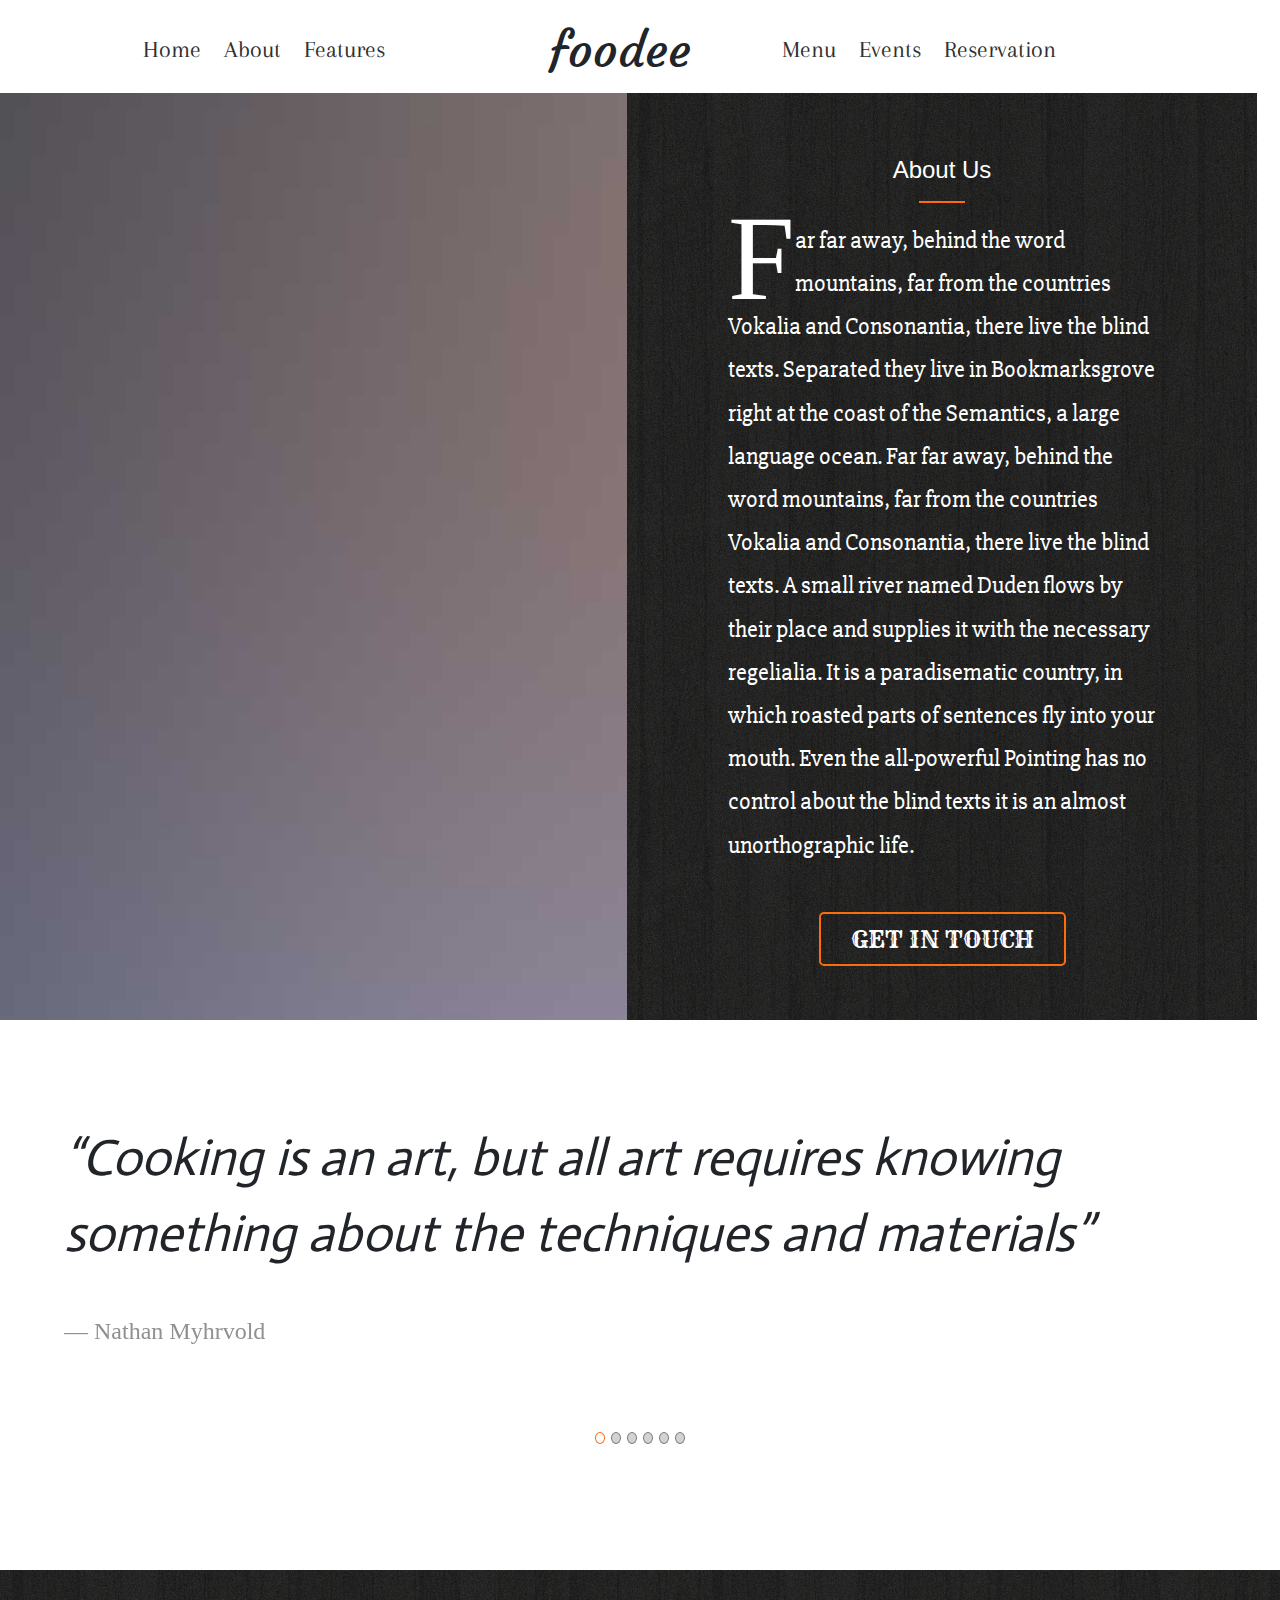
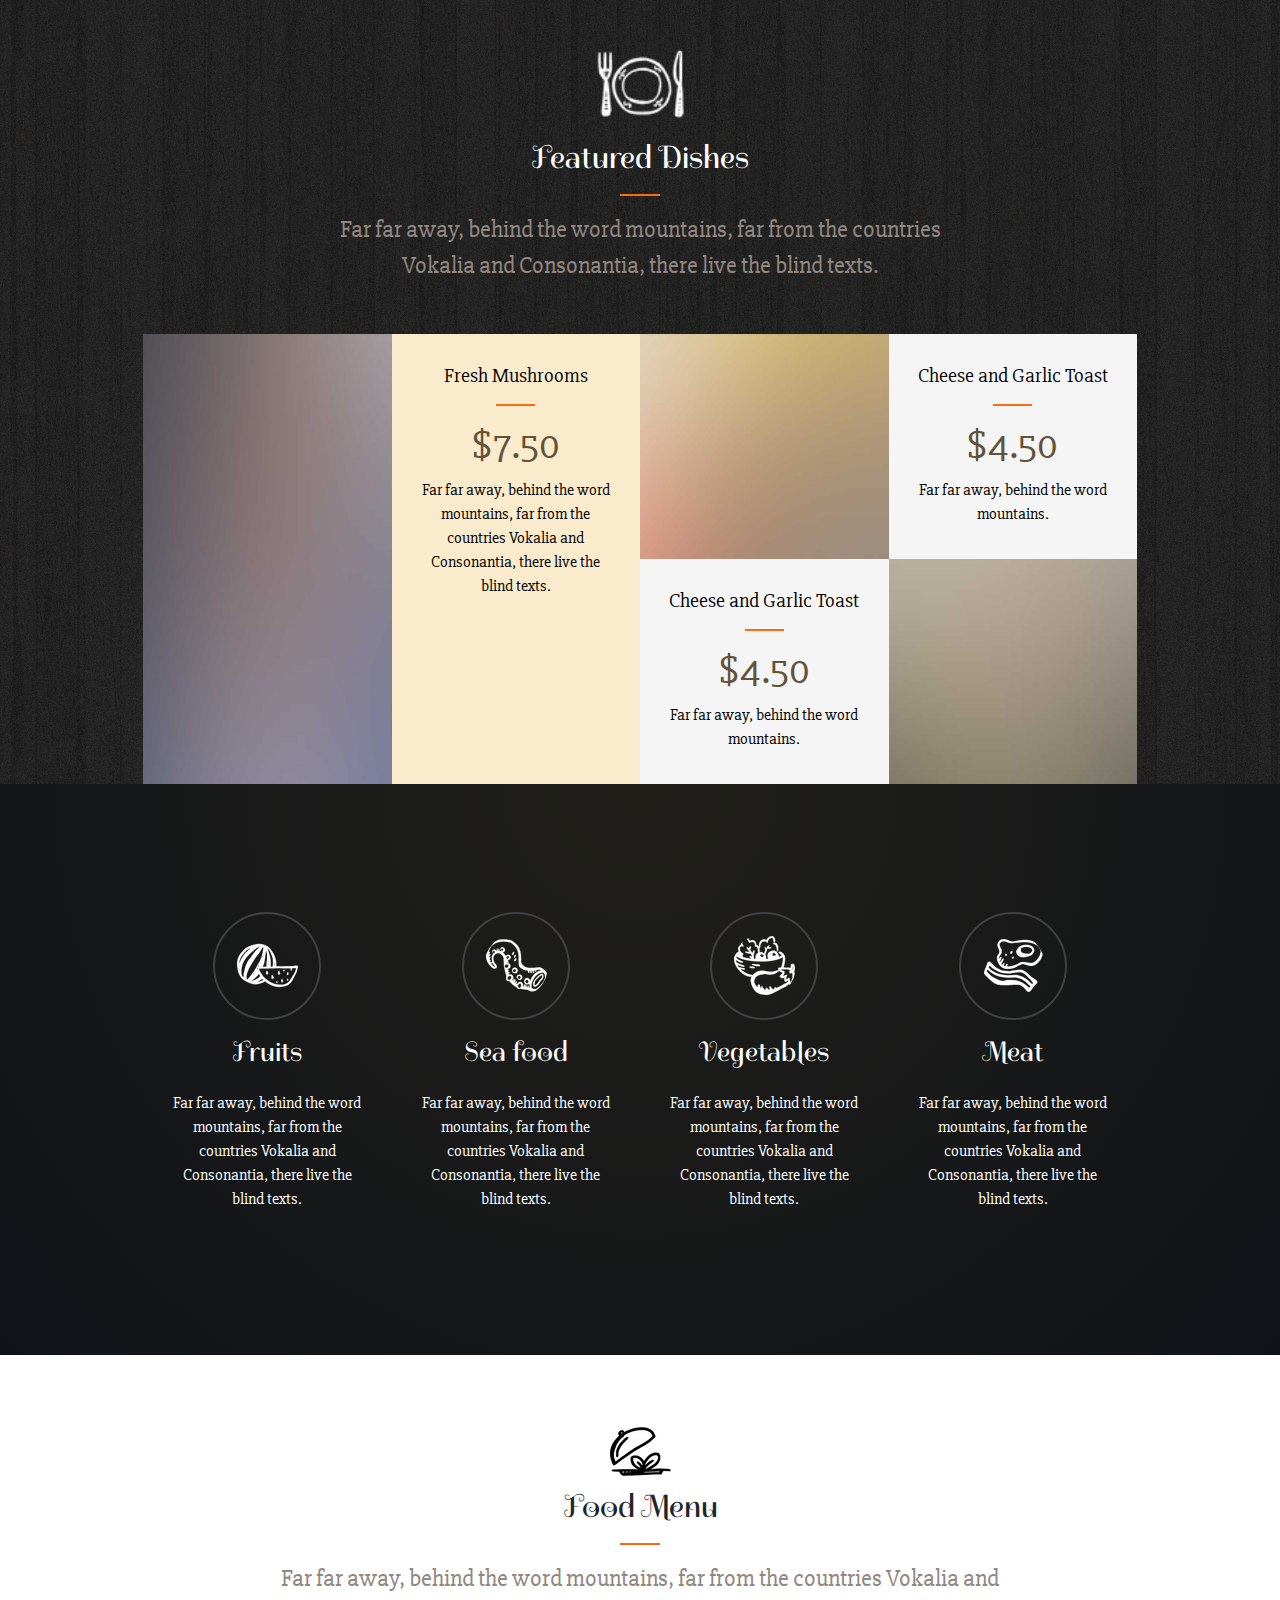
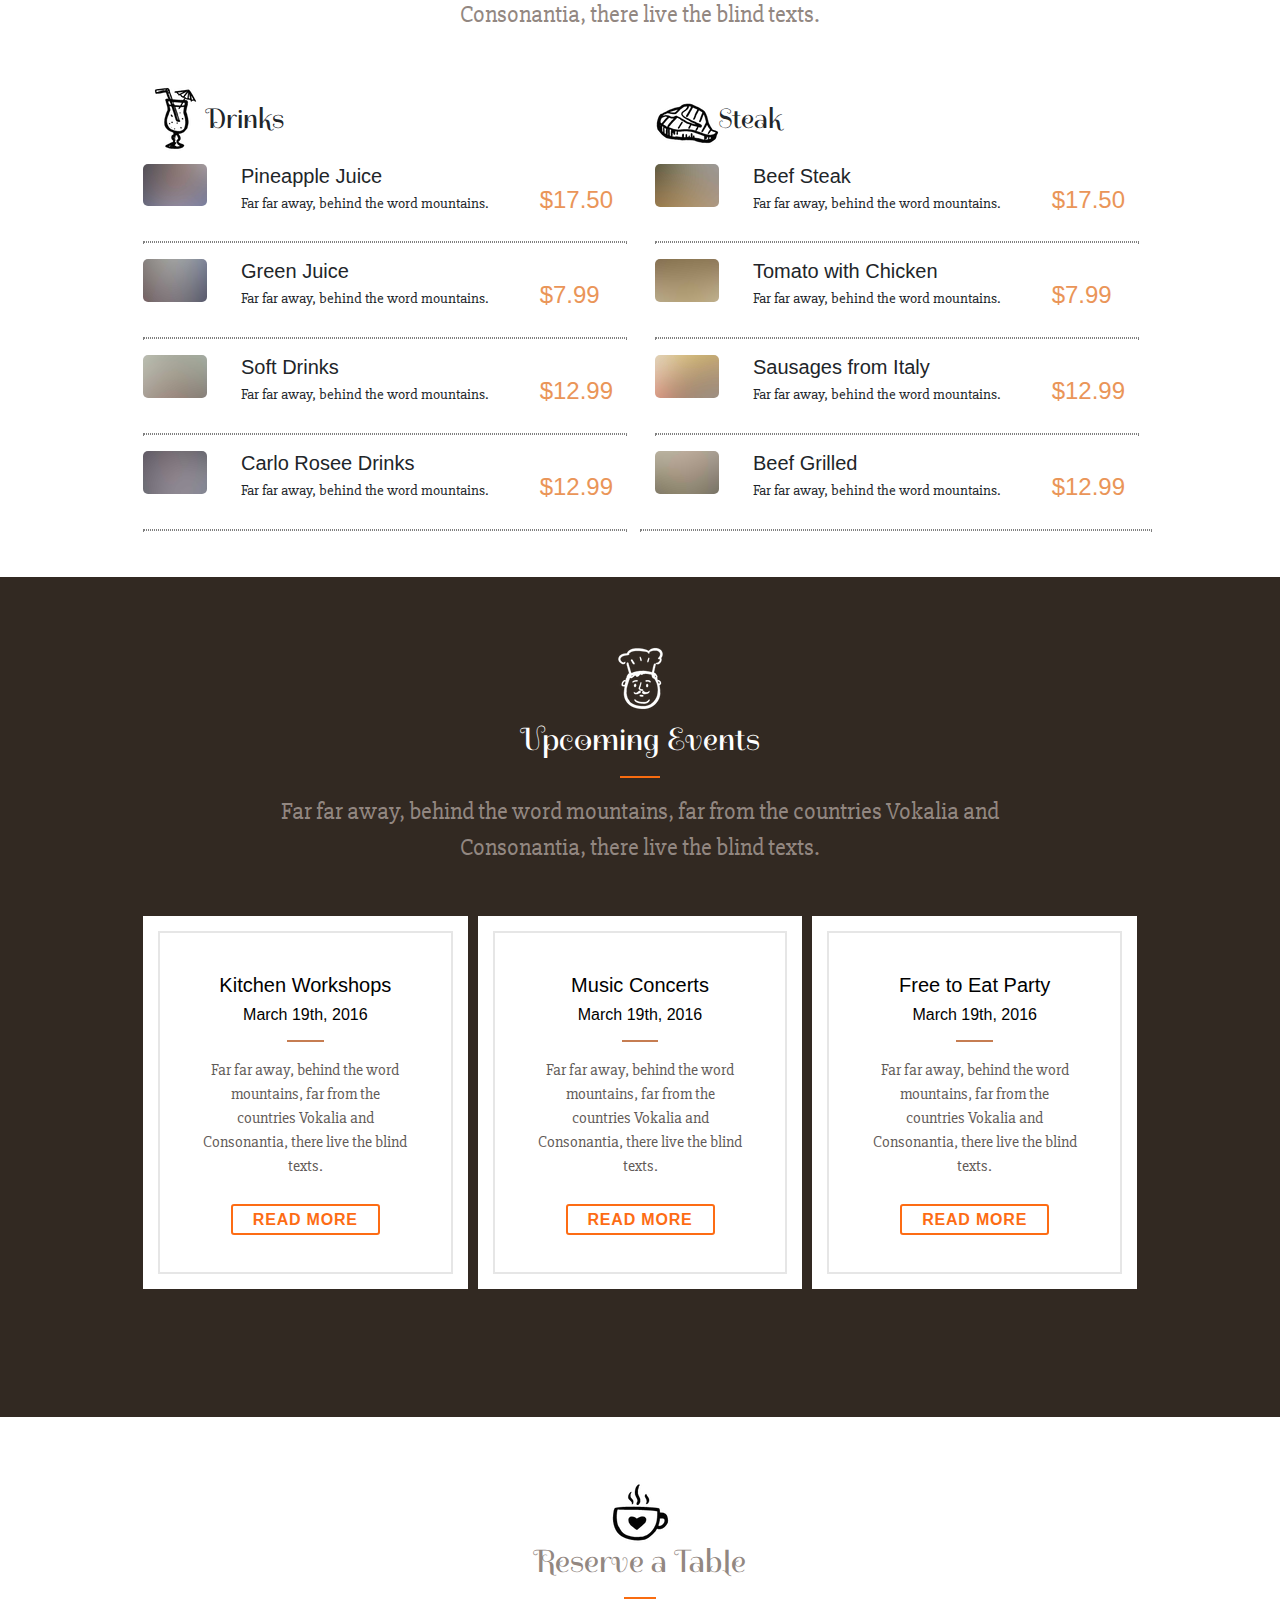
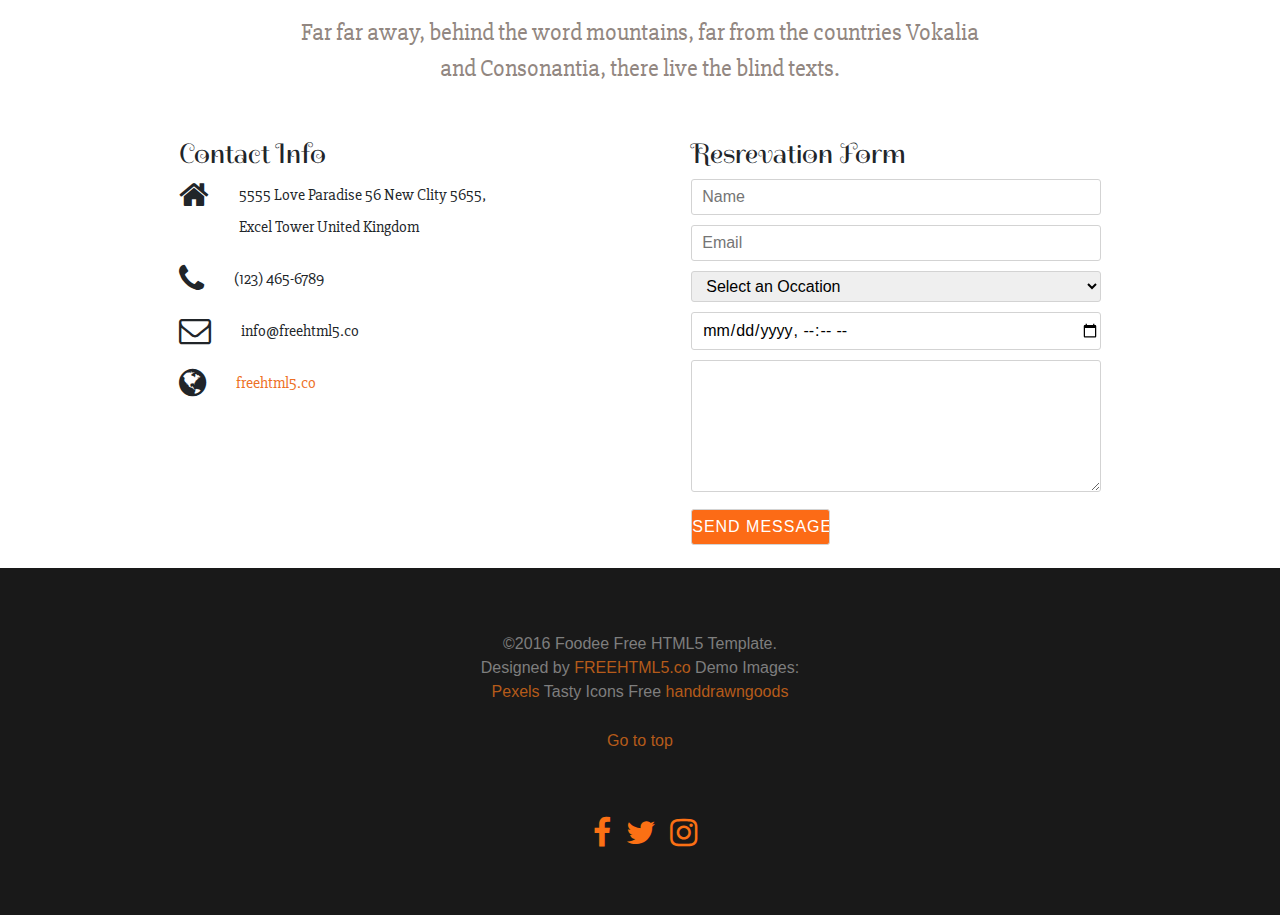
<file: landing_page_foodee/index.html>
<!DOCTYPE html>
<html lang="en">
<head>
	<title >Foodee</title>
	<meta charset="utf-8">
	<meta name="viewport" content="width=device-width, initial-scale=1">
	<link rel="shortcut icon" href="img/icon/chef.png" type="img/png">
	<link rel="stylesheet" href="https://stackpath.bootstrapcdn.com/bootstrap/4.1.1/css/bootstrap.min.css" integrity="sha384-WskhaSGFgHYWDcbwN70/dfYBj47jz9qbsMId/iRN3ewGhXQFZCSftd1LZCfmhktB" crossorigin="anonymous">
	<link rel="stylesheet" type="text/css" href="css/fontawesome-all.css">
	<link rel="stylesheet" type="text/css" href="css/bootstrap.css">
	<link rel="stylesheet" type="text/css" href="css/style.css">
	<link href="https://fonts.googleapis.com/css?family=Actor|Arapey|Courgette|IM+Fell+English+SC|Metal+Mania|Rye|Slabo+27px|Spirax" rel="stylesheet">
	

</head>
<body>
	<p id="Home"></p>
	<!-- <nav class="navigation-mobile"> -->
	<nav class="navbar navbar-expand-lg navbar-light bg-light navigation-mobile">
	  <a class="navbar-brand" href="#"><h1>foodee</h1></a>
	  <button class="navbar-toggler" type="button" data-toggle="collapse" data-target="#navbarSupportedContent" aria-controls="navbarSupportedContent" aria-expanded="false" aria-label="Toggle navigation">
	    <span class="navbar-toggler-icon"></span>
	  </button>

	  <div class="collapse navbar-collapse" id="navbarSupportedContent">
	    <ul class="navbar-nav mr-auto">
	      <li class="nav-item active">
	        <a class="nav-link" href="#">Home <span class="sr-only">(current)</span></a>
	      </li>
	      <li class="nav-item">
	        <a class="nav-link" href="#About">About</a>
	      </li>
	      <li class="nav-item">
	        <a class="nav-link disabled" href="#Features">Features</a>
	      </li>
	      <li class="nav-item">
	        <a class="nav-link disabled" href="#Menu">Menu</a>
	      </li>
	      <li class="nav-item">
	        <a class="nav-link disabled" href="#Events">Events</a>
	      </li>
	      <li class="nav-item">
	        <a class="nav-link disabled" href="#Reserve">Reservation</a>
	      </li>
	    </ul>
	    <!-- <form class="form-inline my-2 my-lg-0">
	      <input class="form-control mr-sm-2" type="search" placeholder="Search" aria-label="Search">
	      <button class="btn btn-outline-success my-2 my-sm-0" type="submit">Search</button>
	    </form> -->
	  </div>
	</nav>

	<!-- </nav> -->
	<nav class="navigation" id="menu-1">
		<div class="container" >	
			<div class="row align-column">
				<div class="col-md-3 offset-1">
					<ul>
						<li><a href="#Home">Home</a></li>
						<li><a href="#About">About</a></li>
						<li><a href="#Features">Features</a></li>
					</ul>
				</div>	
				<div class="col-md-1 offset-1">
					<h1>foodee</h1>
				</div>
				<div class="col-md-4 offset-1">
					<ul>					
						<li><a href="#Menu">Menu</a></li>
						<li><a href="#Events">Events</a></li>
						<li><a href="#Reserve">Reservation</a></li>
					</ul>
				</div>
			</div>
		</div>
	</nav>
	<main>
		<section class="section-1" id="About">
			<div class="container">
				<div class="row">
					<div class="col-md-6 img_res_1 ">
						
					</div>
					<div class="col-md-6 about">
						<h2>About Us</h2>
						<hr>
						<p class="center-block">
							<span>F</span>ar far away, behind the word mountains, far from the countries Vokalia and Consonantia, there live the blind texts. Separated they live in Bookmarksgrove right at the coast of the Semantics, a large language ocean. Far far away, behind the word mountains, far from the countries Vokalia and Consonantia, there live the blind texts. A small river named Duden flows by their place and supplies it with the necessary regelialia. It is a paradisematic country, in which roasted parts of sentences fly into your mouth. Even the all-powerful Pointing has no control about the blind texts it is an almost unorthographic life.
						</p>
						<a href="#">GET IN TOUCH</a>
					</div>
				</div>
			</div>
		</section>
		<section class="slider-cite container">
			<div id="carouselExampleIndicators" class="carousel slide size-carusel" data-ride="carousel">
			  <ol class="carousel-indicators">
			    <li data-target="#carouselExampleIndicators" data-slide-to="0" class="active"></li>
			    <li data-target="#carouselExampleIndicators" data-slide-to="1"></li>
			    <li data-target="#carouselExampleIndicators" data-slide-to="2"></li>
			    <li data-target="#carouselExampleIndicators" data-slide-to="3"></li>
			    <li data-target="#carouselExampleIndicators" data-slide-to="4"></li>
			    <li data-target="#carouselExampleIndicators" data-slide-to="5"></li>
			  </ol>
			  <div class="carousel-inner">
			    <div class="carousel-item active">
			    	 <cite>
				    	“Cooking is an art, but all art requires knowing something about the techniques and materials”
					</cite>
					<p>
						&mdash; Nathan Myhrvold
					</p>
			    </div>
			   
			    <div class="carousel-item">
			        <cite>
				    	“Never work before breakfast, if you have to work before breakfast, eat your breakfast first.”
					</cite>
					<p>
						&mdash; Josh Billings
					</p>
			    </div>
			    <div class="carousel-item">
			        <cite>		    
						“Find something you’re passionate about and keep tremendously interested in it.”					
					</cite>
					<p>
						&mdash; Julia Child
					</p>
			    </div>
			    <div class="carousel-item">
			        <cite>
				   		“Give a man food, and he can eat for a day. Give a man a job, and he can only eat for 30 minutes on break.”			
					</cite>
					<p>
						— Lev L. Spiro
					</p>
			    </div>
			    <div class="carousel-item">
			        <cite>
				  		“Cooking is an art, but all art requires knowing something about the techniques and materials”
					</cite>
					<p>
						&mdash; Nathan Myhrvold
					</p>
			    </div>
			    <div class="carousel-item">
			        <cite>
				   		“Never work before breakfast; if you have to work before breakfast, eat your breakfast first.”
					</cite>
					<p>
						&mdash; Josh Billings
					</p>
			    </div>
			  </div>
			  <!-- <a class="carousel-control-prev" href="#carouselExampleIndicators" role="button" data-slide="prev">
			    <span class="carousel-control-prev-icon" aria-hidden="true"></span>
			    <span class="sr-only">Previous</span>
			  </a>
			  <a class="carousel-control-next" href="#carouselExampleIndicators" role="button" data-slide="next">
			    <span class="carousel-control-next-icon" aria-hidden="true"></span>
			    <span class="sr-only">Next</span>
			  </a> -->
			</div>
		</section>
		

		<section class="section-2" id="Features">
			<div class="capSection-2">
				<img src="img/0103-served-plate_64.png" alt="img">
				<h2>Featured Dishes</h2>
				<hr>
				<p>
					Far far away, behind the word mountains, far from the countries Vokalia and Consonantia, there live the blind texts.
				</p>
			</div>
			<div class="container">
				<div class="row  ">
					<div class="col-md-6 ">
						<div class="row ">
							<div class="col-md-6 ">
								<img src="img/res_img_1.jpg"  alt="img" class="size-img">
							</div>
							<div class="col-md-6 img-tabel-2">
								<h5 class="indenting-top">Fresh Mushrooms</h5>
									<hr>
									<h5 class="cost">$7.50</h5>
									<p>
										Far far away, behind the word mountains, far from the countries Vokalia and Consonantia, there live the blind texts.
									</p>
							</div>
						</div>
					</div>
					<div class="col-md-6 ">
						<div class="row size-column">
							<div class="col-md-6">
								<img src="img/res_img_2.jpg" alt="img" class="size-img">
							</div>
							<div class="col-md-6 img-tabel-4">
									<h5 class="indenting-top">Cheese and Garlic Toast</h5>
									<hr>
									<h5 class="cost">$4.50</h5>
									<p>
										Far far away, behind the word mountains.
									</p>
							</div>
						</div>
						<div class="row size-column">
							<div class="col-md-6 img-tabel-4">
									<h5 class="indenting-top">Cheese and Garlic Toast</h5>
									<hr>
									<h5 class="cost">$4.50</h5>
									<p>
										Far far away, behind the word mountains.
									</p>
							</div>
							<div class="col-md-6 ">
								<img src="img/res_img_8.jpg" alt="img" class="size-img">
							</div>
						</div>
					</div>
				</div>
			</div>
		</section>



		<section class="section-3" >
			<div class="container indenting-justify">
			<aside>
				<img src="img/type-1.png" alt="img">
				<h3>Fruits</h3>
				<p>
					Far far away, behind the word mountains, far from the countries Vokalia and Consonantia, there live the blind texts.
				</p>
			</aside>
			<aside>
				<img src="img/type-2.png" alt="img">
				<h3>Sea food</h3>
				<p>
					Far far away, behind the word mountains, far from the countries Vokalia and Consonantia, there live the blind texts.
				</p>
			</aside>
			<aside>
				<img src="img/type-3.png" alt="img">
				<h3>Vegetables</h3>
				<p>
					Far far away, behind the word mountains, far from the countries Vokalia and Consonantia, there live the blind texts.
				</p>
			</aside>
			<aside>
				<img src="img/type-4.png" alt="img">
				<h3>Meat</h3>
				<p>
					Far far away, behind the word mountains, far from the countries Vokalia and Consonantia, there live the blind texts.
				</p>
			</aside>
			</div>
		</section>
		<section class="section-4" id="Menu">
			<div class="capSection-4">
				<img src="img/0401-vegan.png" alt="img">
				<h2>Food Menu</h2>
				<hr>
				<p>
					Far far away, behind the word mountains, far from the countries Vokalia and Consonantia, there live the blind texts.
				</p>
			</div>
				<div class="container">
					<div class="row text-left align-column">
						<div class="col-md-6">
							<div class="row line-height-menu ">
								<div class="col-md-1">
									<img src="img/0301-pina-colada_64.png" alt="img">
								</div>
								<div class="col-md-9 ">
									<h3 class="line-height-menu" id=indenting-Drinks>Drinks</h3>
								</div>
							</div>
							<div class="row size-img-menu ">
								<div class="col-md-3 img-menu-1">
									<img src="img/res_img_1.jpg" alt="img">
								</div>
								<div class="col-md-7">
									<h5>Pineapple Juice</h5>
									<p class="text-left">
										Far far away, behind the word mountains.
									</p>
								</div>
								<div class="col-md-2">
									<h4 class="cost-2">$17.50</h4>
								</div>
							</div>
							<hr class="borderBottomRow">
							<div class="row size-img-menu ">
								<div class="col-md-3 img-menu-1">
									<img src="img/res_img_5.jpg" alt="img">
								</div>
								<div class="col-md-7">
									<h5>Green Juice</h5>
									<p class="text-left">
										Far far away, behind the word mountains.
									</p>
								</div>
								<div class="col-md-2">
									<h4 class="cost-2">$7.99</h4>
								</div>
							</div>
							<hr class="borderBottomRow">
							<div class="row size-img-menu ">
								<div class="col-md-3 img-menu-1">
									<img src="img/res_img_7.jpg" alt="img">
								</div>
								<div class="col-md-7">
									<h5>Soft Drinks</h5>
									<p class="text-left">
										Far far away, behind the word mountains.
									</p>
								</div>
								<div class="col-md-2">
									<h4 class="cost-2">$12.99</h4>
								</div>
							</div>
							<hr class="borderBottomRow">
							<div class="row size-img-menu ">
								<div class="col-md-3 img-menu-1">
									<img src="img/res_img_6.jpg" alt="img">
								</div>
								<div class="col-md-7">
									<h5>Carlo Rosee Drinks</h5>
									<p class="text-left">
										Far far away, behind the word mountains.
									</p>
								</div>
								<div class="col-md-2">
									<h4 class="cost-2">$12.99</h4>
								</div>
							</div>
							<hr class="borderBottomRow">
						</div>

						
						<div class="col-md-6">
							<div class="row">
								<div class="col-md-1" id=height-colmn>
									<img src="img/0302-steak.png" alt="img">
								</div>
								<div class="col-md-9">
									<h3 class="line-height-menu" id=indenting-Steak>Steak</h3>
								</div>
							</div>
							<div class="row size-img-menu">
								<div class="col-md-3 img-menu-1">
									<img src="img/res_img_3.jpg" alt="img">
								</div>
								<div class="col-md-7">
									<h5>Beef Steak</h5>
									<p class="text-left">
										Far far away, behind the word mountains.
									</p>
								</div>
								<div class="col-md-2">
									<h4 class="cost-2">$17.50</h4>
								</div>
							</div>
							<hr class="borderBottomRow">
							<div class="row size-img-menu">
								<div class="col-md-3 img-menu-1">
									<img src="img/res_img_4.jpg" alt="img">
								</div>
								<div class="col-md-7">
									<h5>Tomato with Chicken</h5>
									<p class="text-left">
										Far far away, behind the word mountains.
									</p>
								</div>
								<div class="col-md-2">
									<h4 class="cost-2">$7.99</h4>
								</div>
							</div>
							<hr class="borderBottomRow">
							<div class="row size-img-menu">
								<div class="col-md-3 img-menu-1">
									<img src="img/res_img_2.jpg" alt="img">
								</div>
								<div class="col-md-7">
									<h5>Sausages from Italy</h5>
									<p class="text-left">
										Far far away, behind the word mountains.
									</p>
								</div>
								<div class="col-md-2">
									<h4 class="cost-2">$12.99</h4>
								</div>
							</div>
							<hr class="borderBottomRow">
							<div class="row size-img-menu">
								<div class="col-md-3 img-menu-1">
									<img src="img/res_img_8.jpg" alt="img">
								</div>
								<div class="col-md-7">
									<h5>Beef Grilled</h5>
									<p class="text-left">
										Far far away, behind the word mountains.
									</p>
								</div>
								<div class="col-md-2">
									<h4 class="cost-2">$12.99</h4>
								</div>
								<hr class="borderBottomRow">
							</div>
						</div>
				</div>	
			</div>
		</section>
		<section class="section-5" id="Events">
			<div class="capSection-4">
				<img src="img/0402-chef.png" alt="img">
				<h2>Upcoming Events</h2>
				<hr>
				<p>
					Far far away, behind the word mountains, far from the countries Vokalia and Consonantia, there live the blind texts.
				</p>
			</div>
			<div class="container">
				<div class="indenting-justify">
					<div class="block-info">
						<div class="border-color-info">
							<h5>Kitchen Workshops</h5>
							<h6>March 19th, 2016</h6>
							<hr>
							<p>
								Far far away, behind the word mountains, far from the countries Vokalia and Consonantia, there live the blind texts.
							</p>
							<a href="#">READ MORE</a>
						</div>
					</div>
					<div class="block-info">
						<div class="border-color-info">
							<h5>Music Concerts</h5>
							<h6>March 19th, 2016</h6>
							<hr>
							<p>
								Far far away, behind the word mountains, far from the countries Vokalia and Consonantia, there live the blind texts.
							</p>
							<a href="#">READ MORE</a>
						</div>
					</div>
					<div class="block-info" id="margin0">
						<div class="border-color-info">
							<h5>Free to Eat Party</h5>
							<h6>March 19th, 2016</h6>
							<hr>
							<p>
								Far far away, behind the word mountains, far from the countries Vokalia and Consonantia, there live the blind texts.
							</p>
							<a href="#">READ MORE</a>
						</div>
					</div>
				</div>
			</div>
		</section>
		<section class="section-6" id="Reserve">
			<div class="capSection-4">
				<img src="img/0203-coffee-love.png" alt="img">
				<h2>Reserve a Table</h2>
				<hr>
				<p>
					Far far away, behind the word mountains, far from the countries Vokalia and Consonantia, there live the blind texts.
				</p>
			</div>
			<div class="form_all">
			<div class="contact_info">
				<h3>Contact Info</h3>
				<div class="align-block">
					<i class="fa fa-home fa-2x" aria-hidden="true"></i>
					<p>
						5555 Love Paradise 56 New Clity 5655, 
						Excel Tower United Kingdom
					</p>
				</div>
				<div class="align-block">
					<i class="fa fa-phone fa-2x" aria-hidden="true"></i>
					<p>
						(123) 465-6789
					</p>
				</div>
				<div class="align-block">
					<i class="fa fa-envelope-o fa-2x" aria-hidden="true"></i>
					<p>
						info@freehtml5.co
					</p>
				</div>
				<div class="align-block">
					<i class="fa fa-globe fa-2x" aria-hidden="true"></i>
					<p>
						<span>freehtml5.co</span>
					</p>
				</div>
			</div>
			<div class="reservation_form">
				<h3>Resrevation Form</h3>
				<form method="POST">
					<input type="text" name="Name" placeholder="Name" required><br>
					<input type="email" name="email" placeholder="Email" required><br>
					<select>
						<option>
							Select an Occation
						</option>
						<option>
							Select an Occation 2
						</option>
					</select><br>
					<input type="datetime-local" name="date-time"/><br>
					<textarea rows="5" placeholder="Message" name="Massege">
					</textarea>
					<input type="submit" value="SEND MESSAGE" class="button">
				</form>
			</div>
			</div>
		</section>
	</main>
	<footer>
		<p>
			&copy;2016 Foodee Free HTML5 Template.<br> 
			Designed by <span>FREEHTML5.co</span> Demo Images: <span>Pexels</span> 
			Tasty Icons Free <span>handdrawngoods</span>
		</p>
		<a href="#Home">Go to top</a>
		<div>
			<a href="https://www.facebook.com/"><i class="fa fa-facebook fa-2x" aria-hidden="true"></i></a>
			<a href="https://twitter.com/?lang=ru"><i class="fa fa-twitter fa-2x" aria-hidden="true"></i></a>
			<a href="https://www.instagram.com/"><i class="fa fa-instagram fa-2x" aria-hidden="true"></i></a>
		</div>
	</footer>

	<script src="https://code.jquery.com/jquery-3.3.1.slim.min.js" integrity="sha384-q8i/X+965DzO0rT7abK41JStQIAqVgRVzpbzo5smXKp4YfRvH+8abtTE1Pi6jizo" crossorigin="anonymous"></script>
	<script src="https://cdnjs.cloudflare.com/ajax/libs/popper.js/1.14.3/umd/popper.min.js" integrity="sha384-ZMP7rVo3mIykV+2+9J3UJ46jBk0WLaUAdn689aCwoqbBJiSnjAK/l8WvCWPIPm49" crossorigin="anonymous"></script>
	<script src="https://stackpath.bootstrapcdn.com/bootstrap/4.1.1/js/bootstrap.min.js" integrity="sha384-smHYKdLADwkXOn1EmN1qk/HfnUcbVRZyYmZ4qpPea6sjB/pTJ0euyQp0Mk8ck+5T" crossorigin="anonymous"></script>
	<script type="text/javascript" src="script/jquery-1.11.1.min.js"></script>
	<script type="text/javascript" src="script/script.js"></script>
</body>
</html>
</file>
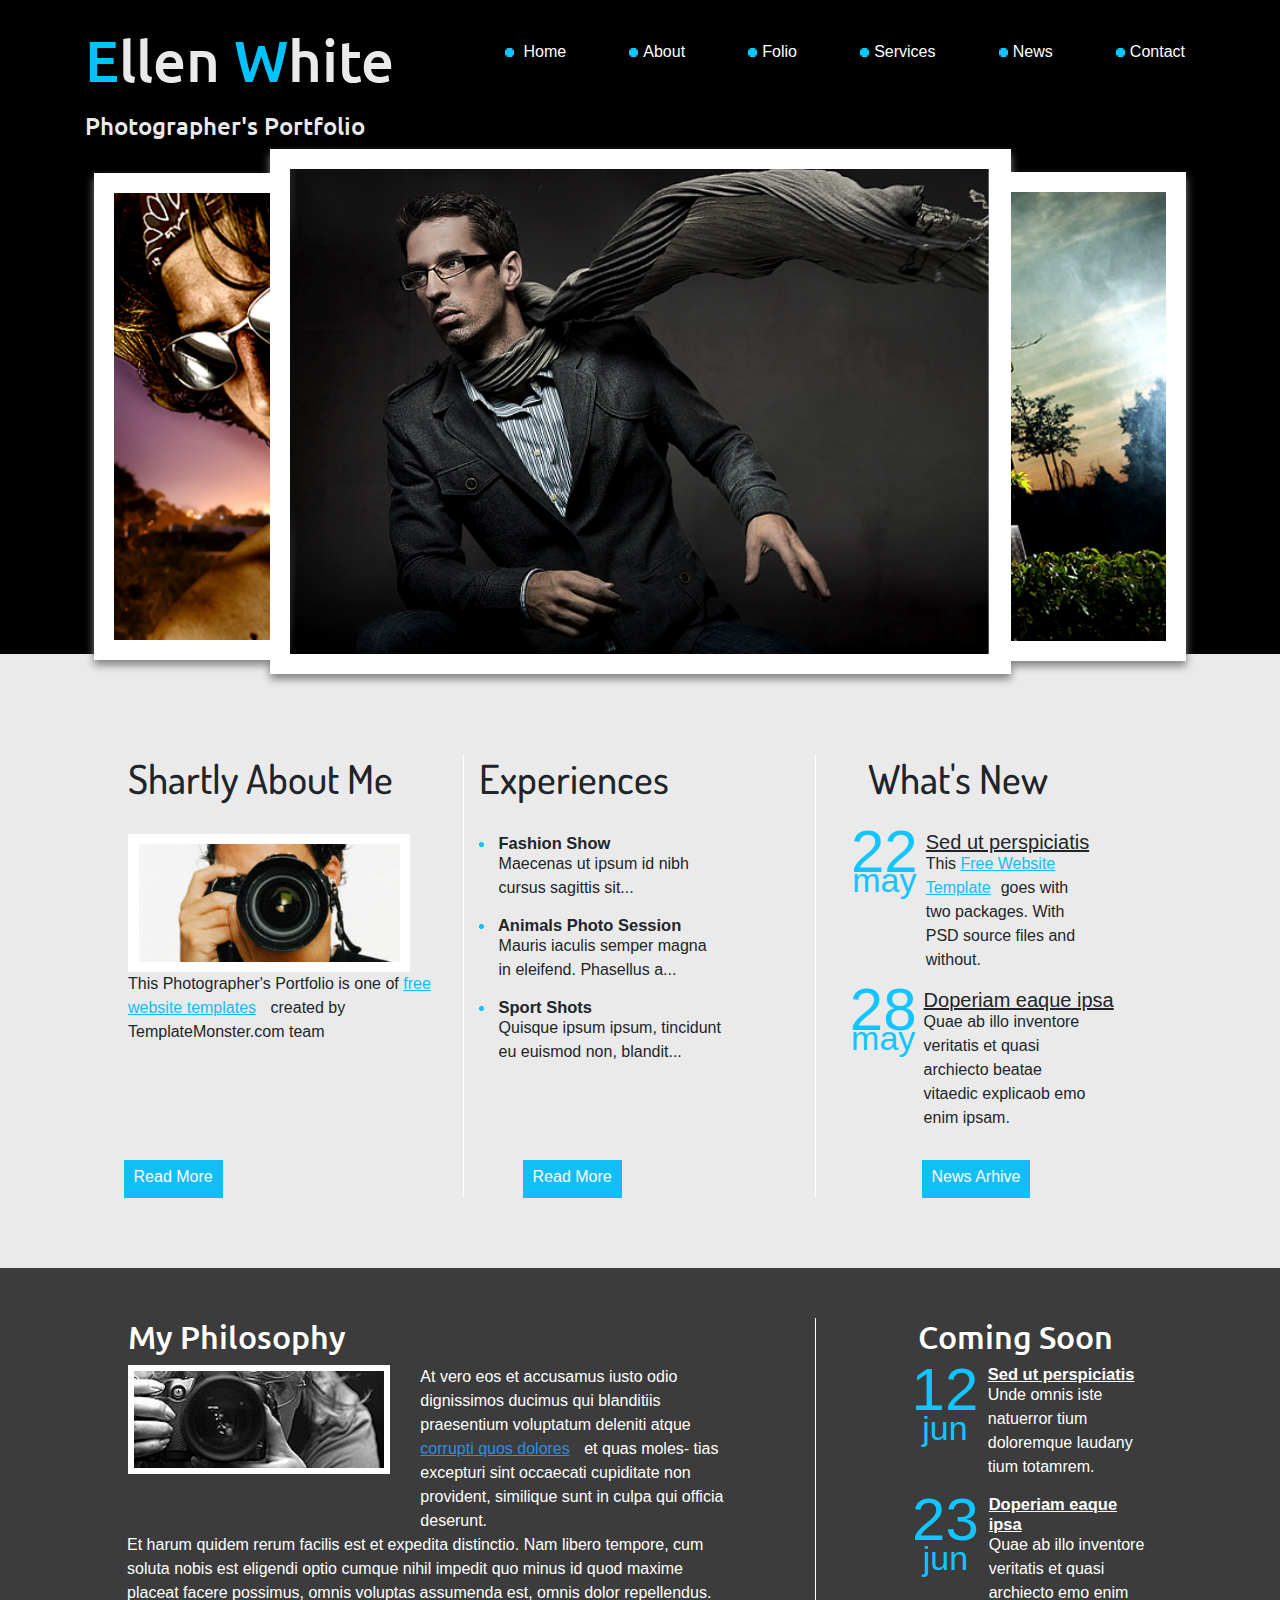
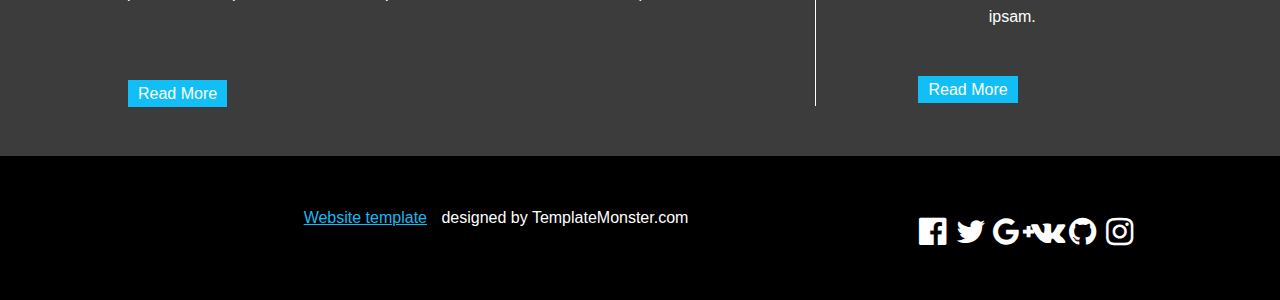
<file: Portfolio/index.html>
<!DOCTYPE html>
<html>
<head>
	<title>Ellen White</title>
	<meta charset="utf-8">
	<link rel="shortcut icon" href="img/icon/camera.png" type="img/png">
	<link rel="stylesheet" type="text/css" href="css/bootstrap.css">
	<link rel="stylesheet" type="text/css" href="css/fontawesome-all.css">
	<link rel="stylesheet" type="text/css" href="css/fontawesome.css">
	<link rel="stylesheet" type="text/css" href="css/style.css">
	<meta name="viewport" content="width=device-width, initial-scale=1">
	<link href="https://fonts.googleapis.com/css?family=Ubuntu" rel="stylesheet">
	<link href="https://fonts.googleapis.com/css?family=Dosis" rel="stylesheet">
</head>
<body>
	<header class="black">
		<div class="container">
		<div class="row ">
				<div class="col-md-4">
					<h1><span class="color">E</span>llen <span class="color">W</span>hite<span class="size">
					Photographer's Portfolio</span></h1>
				</div>
					<nav class="col-md-8 menu "
						><ul>
							<li><a href="#"><img src="img/marker.gif" class="img_size"> Home</a></li>
							<li><a href="#"><img src="img/marker.gif" class="img_size">About</a></li>
							<li><a href="#"><img src="img/marker.gif" class="img_size">Folio</a></li>
							<li><a href="#"><img src="img/marker.gif" class="img_size">Services</a></li>
							<li><a href="#"><img src="img/marker.gif" class="img_size">News</a></li>
							<li><a href="#"><img src="img/marker.gif" class="img_size">Contact</a></li>
						</ul>
					</nav>
				
				<section class="row slider_img">
					<div class="col">
							<img src="img/img3.png" >
							<img src="img/img1.png" >				
							<img src="img/img2.png" >
					</div>
				</section>
			</div>
		</div>
	</header>
	<main class="lightgray">
		<div class="conteiner section-2">
			<div class="row">
				<article class="col-md-4 about-photograph ">
					<h2>Shartly About Me</h2>
					<img src="img/page1_img1.jpg">	
					<p>
						This Photographer's Portfolio is one of <a href="#"> free website templates</a> created by TemplateMonster.com team
					</p>
					<a href="#" class="buttom mobile-adap">Read More</a>
				</article>
				<article class="col-md-4 Experiences">
					<h2>Experiences</h2>
					<ul>
						<li>
							<h5><img src="img/marker.gif" > Fashion Show</h5>
							<p>
								Maecenas ut ipsum id nibh cursus sagittis sit...
							</p>
						</li>
						<li>
							<h5><img src="img/marker.gif" > Animals Photo Session</h5>
							<p>
								Mauris iaculis semper magna in eleifend. Phasellus a...
							</p>
						</li>
						<li>
							<h5><img src="img/marker.gif" > Sport Shots</h5>
							<p>
								Quisque ipsum ipsum, tincidunt eu euismod non, blandit...
							</p>
						</li>
					</ul>
					 <a href="#" class="buttom mobile-adap ">Read More</a> 
				</article>
				<article class="col-md-4 New">
						<h2>What's New</h2>
						
							<div class="align">
								<p class="number">
									<span>22</span><br>may
								</p>
								<div>
									<h5>Sed ut perspiciatis</h5>
									<p>
										This <a href="#">Free Website Template</a>goes with two packages. With PSD source files and without.
									</p>
								</div>
							</div>
							<div class="align">
								<p class="number">
									<span>28</span><br>may
								</p>
								<div>
									<h5>Doperiam eaque ipsa </h5>
									<p>
										Quae ab illo inventore veritatis et quasi archiecto beatae vitaedic explicaob emo enim ipsam.
									</p>
								</div>
							</div>
							<a href="#" class="buttom mobile-adap">News Arhive</a>	
				</article>
				<div class="buttom-position">
					<a href="#" class="buttom ">Read More</a>
					<a href="#" class="buttom Experiences-buttom">Read More</a>
					<a href="#" class="buttom">News Arhive</a>
				</div>
			</div>
		</div>
		<br>
	</main>
	<section class="conteiner section-3" >
		<div class="philosophy"> 
			<div class="row " >
				<div class="col-md-8 width_p ">
					<h2>My Philosophy</h2>
					<div class="row ">
						<div class="col-md-5">
							<img src="img/page1_img2.jpg">
						</div>
						<div class="col-md-6 ">
							At vero eos et accusamus iusto odio dignissimos ducimus qui blanditiis praesentium voluptatum deleniti atque <a href="#">corrupti quos dolores</a> et quas moles- tias excepturi sint occaecati cupiditate non provident, similique sunt in culpa qui officia deserunt.
						</div>
					
					<p>
						Et harum quidem rerum facilis est et expedita distinctio. Nam libero tempore, cum soluta nobis est eligendi optio cumque nihil impedit quo minus id quod maxime placeat facere possimus, omnis voluptas assumenda est, omnis dolor repellendus.
					</p>
					
				</div>
				<a href="#" class="buttom">Read More</a>
				</div>	
				<div class="col-md-3 offset-1 size-fond">
					<h2>Coming Soon</h2>
					<div class="align">
						<p class="number">
							<span>12</span><br>jun
						</p>
						<div>
							<h5>Sed ut perspiciatis </h5>
							<p>
								Unde omnis iste natuerror tium doloremque laudany tium totamrem.
							</p>
						</div>
					</div>
					<div class="align">
						<p class="number">
							<span>23</span><br>jun
						</p>
						<div>
							<h5>Doperiam eaque ipsa </h5>
							<p class="margin_p">
								Quae ab illo inventore veritatis et quasi archiecto emo enim ipsam.
							</p>
						</div>
					</div>
					<a href="#" class="buttom">Read More</a>
				</div>
			</div>
		</div>	
	</section>
	<footer>
		<div class="conteiner footer">
			<div class="row">
				<div class="col-md-6 offset-2">
					<a href="#">Website template</a> designed by TemplateMonster.com
				</div>
				<div class="col-md-3 offset-1">
					<i class="fa fa-facebook-official fa-2x" aria-hidden="true"></i>
					<i class="fa fa-twitter fa-2x" aria-hidden="true"></i>
					<i class="fa fa-google-plus fa-2x" aria-hidden="true"></i>
					<i class="fa fa-vk fa-2x" aria-hidden="true"></i>
					<i class="fa fa-github fa-2x" aria-hidden="true"></i>
					<i class="fa fa-instagram fa-2x" aria-hidden="true"></i>
				</div>
			</div>
		</div>
	</footer>
</body>
</html>
</file>
<file: landing_page_foodee/css/style.css>
@import url("https://netdna.bootstrapcdn.com/font-awesome/4.1.0/css/font-awesome.min.css");
.navigation {
	display: flex;
	justify-content: space-between;
	line-height: 60px;
	padding-top: 5px;
	position: sticky;
	top:0;
	z-index: 100;
	width: 100%;
	background: #fff;
	border: 1px solid white;
}
#Features,
#Events,
#Menu
{
	padding-top: 20px;
}
#Reserve{
	padding-top: 65px;
}
.section-1 {
	margin-top: 10px;
}
.navigation ul,
.about span,
.section-1 .container,
.section-2 .col-md-6,
.section-2 .row
{
	margin: 0;
	padding: 0;
}
.navigation li,
.about,
.about h2,
.capSection-2 p,
.capSection-4 p,
.section-2 .col-md-6,
.section-3 .container,
.section-5 .container,
footer,
.reservation_form .button,
.capSection-2,
.capSection-4

{
	text-align: center;
	
}
.navigation ul{
	font-family: 'Slabo 27px', serif;
}
.navigation li {
	display: inline-block;
	line-height: 50px;
	
}
.navigation a {
	margin-left: 20px;
	color:#2F2F2F; 
	font-family: 'Arapey', serif;
	font-size: 1.5em;
	text-decoration: none;

}
.navigation a:hover{
	color: #D67838;
}
.navigation h1 {
	font-family: 'Courgette', cursive;
	font-size: 3em;
	font-weight: lighter;
	padding: 0;
	margin:0 auto;
}
.img_res_1{
	background: url(../img/res_img_1.jpg) no-repeat;
	background-size: cover;
}
.about {
	background: url(../img/wood_1.png);
	color:white;
	padding: 5% 0;
}
.about h2 {
	font-size: 1.5em;
}
.about p{
	padding: 0 16%;
	line-height: 1.8em;
	text-align: left;
	padding-bottom: 6%;
	font-size: 24px;
	font-family: 'Slabo 27px', serif;
}
.about hr {
	border: 1px solid #F96C10;
	width: 7%;
}
.about span {
	font-family: 'IM Fell English SC', serif;
	font-size: 5em;
	line-height: 80px;
	padding: 0;
	margin: 0;
	float: left;
	
}
.about a {
	text-decoration: none;
	color: white;
	font-size: 1.5em;
	border: 2px solid #F96C10;
	padding:10px 30px;
	border-radius: 5px; 
	font-family: 'Rye', cursive;

}
.section-1  {
	display: flex;
	justify-content: center;
	width: 98%;
}
.section-1 .container {
	width: 98%
}
.slider-cite {
	height: auto;
	width: 90%;
	padding: 100px 0;
	/*background: grey;*/
	margin:0 auto;
}
.slider-cite p{
	margin-top: 40px;
	font-size: 1.5em;
	color: #909090;
	font-family: 'IM Fell English SC', serif;
}
.size-carusel{
	height: 350px;
}
.size-carusel li {
	width: 10px;
	padding: 5px 0;
	border-radius: 50%;
}
cite {
	font-family: 'Actor', sans-serif;
	font-size: 3.2em;
}


.capSection-2 img{
	padding: 50px 0 10px 0;
	width: 7%;
}
.capSection-2 hr,
.capSection-4 hr{
	width: 3%;
	border: 1px solid #F96C10;
}
.section-6 .capSection-4 p{
	width: 45%;
}
.capSection-2 p,
.capSection-4 p{
	font-size: 20px;
	margin: 0 auto;
	padding: 0 0 50px;
}
.capSection-2 p,
.capSection-4 p{
	width: 37%;
}

.img-tabel-2{
	background: #FAEBCC;
}

.img-tabel-4{
	background: #F5F5F5;
}




.section-2{
	background: url(../img/wood_1.png);
	color: white;
}
.section-2 .container{
	border: none;
	width: 80%;
	margin: 0 auto;
	color: #000;
}
.section-2 .row{
	height: 450px;
}
.section-2 .col-md-6 {
	padding: 0;
}
.section-2  .col-md-6 hr{
	width: 15%;
	border: 1px solid #F96C10;
}
.section-2 p,
.section-2 h5{
	font-family: 'Slabo 27px', serif;
}
.section-2 .col-md-6 p{
	padding:0 10% ;
}
.section-2 .col-md-6 .cost{
	font-size: 40px;
	color: #625237;
}
.section-2 .container .size-img {
	width: 100%;
	height: 100%;
}

.section-2 .size-column{
	height: 50%;
}
.indenting-top{
	padding-top: 30px;
}
.section-3{
	background: -webkit-radial-gradient(top, circle, #201F1A 3%, #0F1217);
	color: white;
	padding: 5% 0;
}
.section-3 .container{
	display: flex;
	width: 80%;
	justify-content:center;
	border: none;
}
.section-3 aside {
	padding: 0 6%;
}
.section-3 h3 {
	padding: 8% 0;
}
.section-3 img {
	border: 2px solid #404143;
	border-radius: 50%;
	padding: 10%;
}

.img-menu-1 img{
	width: 65%;
	padding: 0;
	border-radius: 5px;
	
}
.section-4 .col-md-7 {
	margin-left: -30px;
}

.section-4 .container{
	width: 80%;
}
.section-4 .container p {
	width: 100%;
	font-size: 15px;
}
.section-4 .capSection-2 p,
.section-4 img {
	padding: 0;
}
.section-4 .size-img-menu h4,
.section-4 .size-img-menu .col-md-7,
.line-height-menu{
	line-height: 72.89px;
}
.section-4 .size-img-menu p{
	line-height: 15px;
}
#height-colmn{
	height: 80px;
	line-height: 80px;
}
#indenting-Drinks,
#indenting-Steak{
	padding-left: 20px;
}
.cost-2 {
	color: #EA9558;
}
.section-4 .borderBottomRow{
	width: 100%;
	border: 1px dotted gray;
	margin-top: -3px;
}
.section-4 .capSection-4 img {
	padding: 50px 0 10px 0;

}
.section-4 {
	padding-bottom: 30px;
}
.section-5{
	padding-bottom: 10%;
	background: #322922;
	color: white;
}
.section-5 .capSection-4 img {
	padding: 50px 0 10px 0;

}
.section-6 .capSection-4,
.section-5 .capSection-4 p,
.section-4 .capSection-4 p,
.section-2 .capSection-2 p{
	color: #928781;
}
.section-5 .container{
	width: 80%;
	border: none;
}
.indenting-justify{
	display: flex;
	flex-direction: row;
}
.section-5 .col-md-4{
	margin-right: 30px;
}
.section-5 #margin0{
	margin-right: 0;
}
.block-info{
	background: white;
	color:#000;
	padding: 15px;
	margin-right: 10px;
}
.border-color-info {
	padding: 40px 30px;
	border: 2px solid #E6E6E6;
}
.block-info p {
	width: 90%;
	margin: 0 auto;
	padding-bottom: 30px;
	color: #5F5A57;
}
.block-info a{
	border: 2px solid #FD6C14;
	padding: 5px 20px;
	border-radius: 3px;
	color: #FD6C14;
	font-weight: bold;
	letter-spacing: 0.05em;

}
.block-info hr {
	width: 15%;
	border: 1px solid #C67D52;
}
.section-6 {
	width: 80%;
	margin: 0 auto;
	padding: 1% 0;
}
.contact_info .align-block {
	display: flex;
	justify-content: left;
	margin-bottom: 1%;
}
.contact_info,
.reservation_form{
	width:40%;
}
.reservation_form input,
.reservation_form select,
.reservation_form textarea {
	width: 100%;
	margin-bottom: 10px;
	border-radius: 3px;
	border: 1px solid lightgray;
	padding: 5px 0 5px 10px; 
}
.contact_info .align-block p {
	width: 65%;
	margin-left: 30px;
	line-height: 2em;
}
.reservation_form {
	display: inline-block;
}
.form_all {
	display: flex;
	justify-content: space-around;
}
.reservation_form .button {
	width: 34%;
	padding: 0;
	padding: 5px 0px;
	
	letter-spacing: 1px;
	background: #FC6B16;
	color: white;
}
.section-6 p span{
	color: #ED6F24;
}
footer{
	background: #191919;
	color: #7E7E7E;
	padding: 5% 0;
}
footer p {
	width: 26%;
	margin: 0 auto;
	padding-bottom:2%; 
}
footer span,
footer a{
	color: #B55B1A;
}
footer a:hover {
	text-decoration: none;
	color: #FB7014;
}

footer i {
	color: #FB7014;
	margin-top: 5%;
	margin-left: 10px;
}
footer i:hover {
	color: #05D105;
}
.navigation-mobile {
	display: none;
}
.section-2 h2,
.section-3 h3,
.section-4 h2,
.section-4 h3,
.section-5 h2,
.section-6 h2,
.section-6 h3{
	font-family: 'Spirax', cursive;
}

.section-2 p,
.section-3 p,
.section-4 p,
.section-5 p,
.section-6 p{
	font-family: 'Slabo 27px', serif;
}










@media screen and (max-width: 1367px){
	.capSection-2 p{
		width: 50%;
		font-size: 24px;
	}
	.capSection-4 p{
		width: 58%;
		font-size: 24px;	
	}
	.section-6 .capSection-4 p{
		width: 70%;
		font-size: 24px;	
	}
	.section-2 .col-md-3 p{
		padding:0 15% ;
	}
	.section-3 aside {
		padding: 0 3%;
    }
    .section-3{
	padding: 10% 0;
	}
	.section-3 img {
		border: 2px solid #404143;
		border-radius: 50%;
		padding: 20px;
	}
}
@media screen and (max-width: 1000px){
	body {
		width: 100%;
		margin: 0 ;
	}
	.indenting-justify,
	.section-5 .container,
	.section-5 .block-info p ,
	.section-6,
	.section-6 .contact_info,
	.section-6 .reservation_form,
	.section-6 .button,
	.section-6 .align-block p,
	footer p
	{
		width: 100%;

	}
	.indenting-justify{
		flex-direction: column;
		margin: 0 auto 10%;
	}
	.block-info{
		margin: 0 0 10px;
	}
	.section-1 {
		width: 96%;
	}
	.section-3 aside {
		padding: 0;
	}
	.section-3 h3 {
		padding: 3% 0;
	}
	.section-3 img {
		border: 2px solid #404143;
		border-radius: 50%;
		padding: 3%;
	}
	.form_all {
		flex-direction: column;
	}

	.align-column{
		display: flex;
		flex-direction: column;
	}

	.about {
		padding: 5% 0;
	}
	.about h2 {
		text-align: center;
		font-size: 2em;
		
	}
	.about p{
		padding-bottom: 6%;
		font-size: 1em;
	}
	
	.about span {
		font-size: 5em;
		line-height: 50px;
		float: left;
		
	}
	.about a {
		font-size: 1em;
		border: 2px solid #F96C10;
		padding:5px 10px;
	}
	cite {
		font-family: 'Actor', sans-serif;
		font-size: 1.2em;
	}
	.slider-cite p{
		font-size: 0.8em;
		color: #909090;
		padding: 0;
		font-family: 'IM Fell English SC', serif;
	}
	.size-carusel{
		height: 200px;
	}
	.slider-cite {
		padding: 20px;
	}
	.capSection-2 p,
	.capSection-4 p{
		width: 90%;
		font-size: 1.1em;
	}
	.section-4 .row
	 { 
		text-align: center;
	}
		
	.section-6 .capSection-4 p{
		font-size: 1.3em;
		width: 90%;
	}
	.section-6 .form_all{
		width: 90%;
	}
	
	footer {
		height: 250px;
	}
	.navigation{
		display: none;
	}
	.navigation-mobile {
		display: block;
		display: flex;
		justify-content: space-between;
		
	}
	.navigation-mobile h1 {
		display: block;
		font-family: 'Courgette', cursive;
		font-size: 2em;
		font-weight: lighter;
		padding: 0;
		margin:0 auto;
		
	}
	.section-2{
		height: 1520px;
	}
	.contact_info,
	.reservation_form,
	.align-column,
	.section-4 div,
	.about,
	.section-4 .col-md-7,
	.section-5 .container,
	.section-6,
	.section-6 .form_all,
	.navigation-mobile h1
	{
		margin: 0 auto;
	}
}
</file>
<file: Portfolio/css/style.css>
@import url("https://netdna.bootstrapcdn.com/font-awesome/4.1.0/css/font-awesome.min.css");
.black {
	background: black;
	padding-top: 40px;
	color: #EAEAEA;
}
.menu ul {
	display: flex;
	justify-content: space-between;
}
li {
		display: inline-block;

}

h1, h2 {
	font-family: 'Ubuntu', sans-serif;
}
h1{
	font-size: 58px;
	line-height: 40px;
}
.size {
	font-size: 24px;
	padding-top: -20px;
}
.color{
	color: #00C2FC;
}
a {
	text-decoration: none;
	color: white;
	margin-right: 10px;
}
a:hover {
	color: #00C2FC;
	text-decoration: none;
}
.img_size {
	width: 9px;
	margin-right: 5px;
}
.slider_img {
	text-align: center;
	filter: drop-shadow(0px 5px 4px grey); 
}
.slider_img img:nth-child(1), 
.slider_img img:nth-child(3) {
	width: 60%;
}
.slider_img img:nth-child(2){
	width: 65%;
	margin-left: -45%;
	position: relative;
	z-index: 1;
	top:-1%;

}
.slider_img img:nth-child(3){
	margin-left: -45%;
}
.slider_img img{
	border: 20px solid white;
}
.lightgray {
	background: #EAEAEA;
	padding: 100px 0 70px;
	margin-top: -2%;
	display: flex;
	justify-content: space-between;
}
.lightgray article {
	/*border-right: 1px solid white;*/
	padding-bottom: 5%;
}

.section-2{
	width: 58%;
	margin: 0 auto;
}
.section-2 h2 {
	font-family: 'Dosis', sans-serif;
	font-size: 2.5em;
	margin-bottom: 10%;
}
.about-photograph img
 {
	border: 10px solid white;
	width: 88%;
}
.about-photograph a {
	text-decoration: underline;
	color:#11BEF6;
}
.Experiences {
	margin-left:
}
.Experiences ul {
	padding: 0;  
}
.Experiences h5,
.size-fond h5
  {
	font-weight: 700;
	font-size: 16.5px;
}
.Experiences img {
	margin-right: 3%;
}
.Experiences p {
	margin-top: -3%;
	width: 70%;
	margin-left: 6%;
}
.New .align
{
	display: flex;
	justify-content: space-between;	
	margin-left: -9%
}
.New .align a {
	text-decoration: underline;
	color: #11BEF6;
}
.number{
	font-size: 34px;
	text-align: center;
	line-height: 20px;
	color: #12C5FF;
	font-weight: lighter;
	margin-top: 4%;
	
}
.number span {
	font-size: 60px;
}
.align h5 {
	text-decoration: underline;
	margin-bottom:  -1%;
}
.align p {
	width: 75%;

}
.about-photograph .buttom,
.Experiences .buttom,
.New .buttom,
.buttom-position .buttom,
.row .buttom{
	text-decoration: none;
	color: white;
	background: #11BEF6;
	padding: 5px 10px;

}

.buttom-position{
	width: 87%;
	margin-left: 1%;
	margin-top: -1%;
	display: flex;
	justify-content: space-between;

}
.buttom-position .buttom {
	margin-top: -3%;
}
.section-3 {
	background: #3C3C3C;
	color: white;
	padding: 50px 0;
}
.philosophy {
	width: 60%;
	margin: 0 auto;
}
.philosophy img {
	border: 6px solid white;
	width: 100%;
	margin-bottom: 2%;
}
.philosophy .width_p p {
	 margin-left: 2%;
	width: 85%;
}
.philosophy p {
	width: 100%;
}
.philosophy a {
	text-decoration: underline;
	color: #318DE0;
}
.philosophy .col-md-8  {
	border-right: 1px solid white;

}
.section-3 .number{
	line-height: 30px;
}

.section-3 .align{
	display: flex;
	justify-content: space-around;	
	margin-left: -19%;
}

.col-md-8 p{
margin-bottom: 5%;
}
.col-md-3 .margin_p {
	margin-bottom: 30%;
}
footer {
	background: black;
	padding: 50px 0;
	color: white;
}
.footer {
	width: 59%;
	margin: 0 auto;

}
.footer a {
	text-decoration: underline;
	color: #15BAF3;
}
i {
	
	margin-right: 5px;
}
.mobile-adap{
	display: none;
	text-align: center;
}
.section-2 article {
	border-right: 1px solid white;
}
.section-2 article:nth-child(3){
	border-right: none;
	padding-left:5%;
}
@media screen and (max-width:860px){
		.mobile-adap{
		display: block;
	}
	.buttom-position{
		display: none;
	}
		.section-3 .align{
		margin-left: 0%;
	}
	.col-md-8 p{
		margin-bottom: 0%;
	}
}
@media screen and (max-width: 1366px){
	.section-2 {
		width: 80%;
		margin: 0 auto;
	}
	.philosophy {
		width: 80%;
		margin: 0 auto;
	}
	.footer {
		width: 80%;
		margin: 0 auto;
	}
	i{
		margin-top: 10px;
		width: 12%;
		text-align: center;
	}
	.section-3 .align{
		margin-left: -7%;
	}
	.col-md-8 p{
		margin-bottom: 11%;
	}


}
</file>
